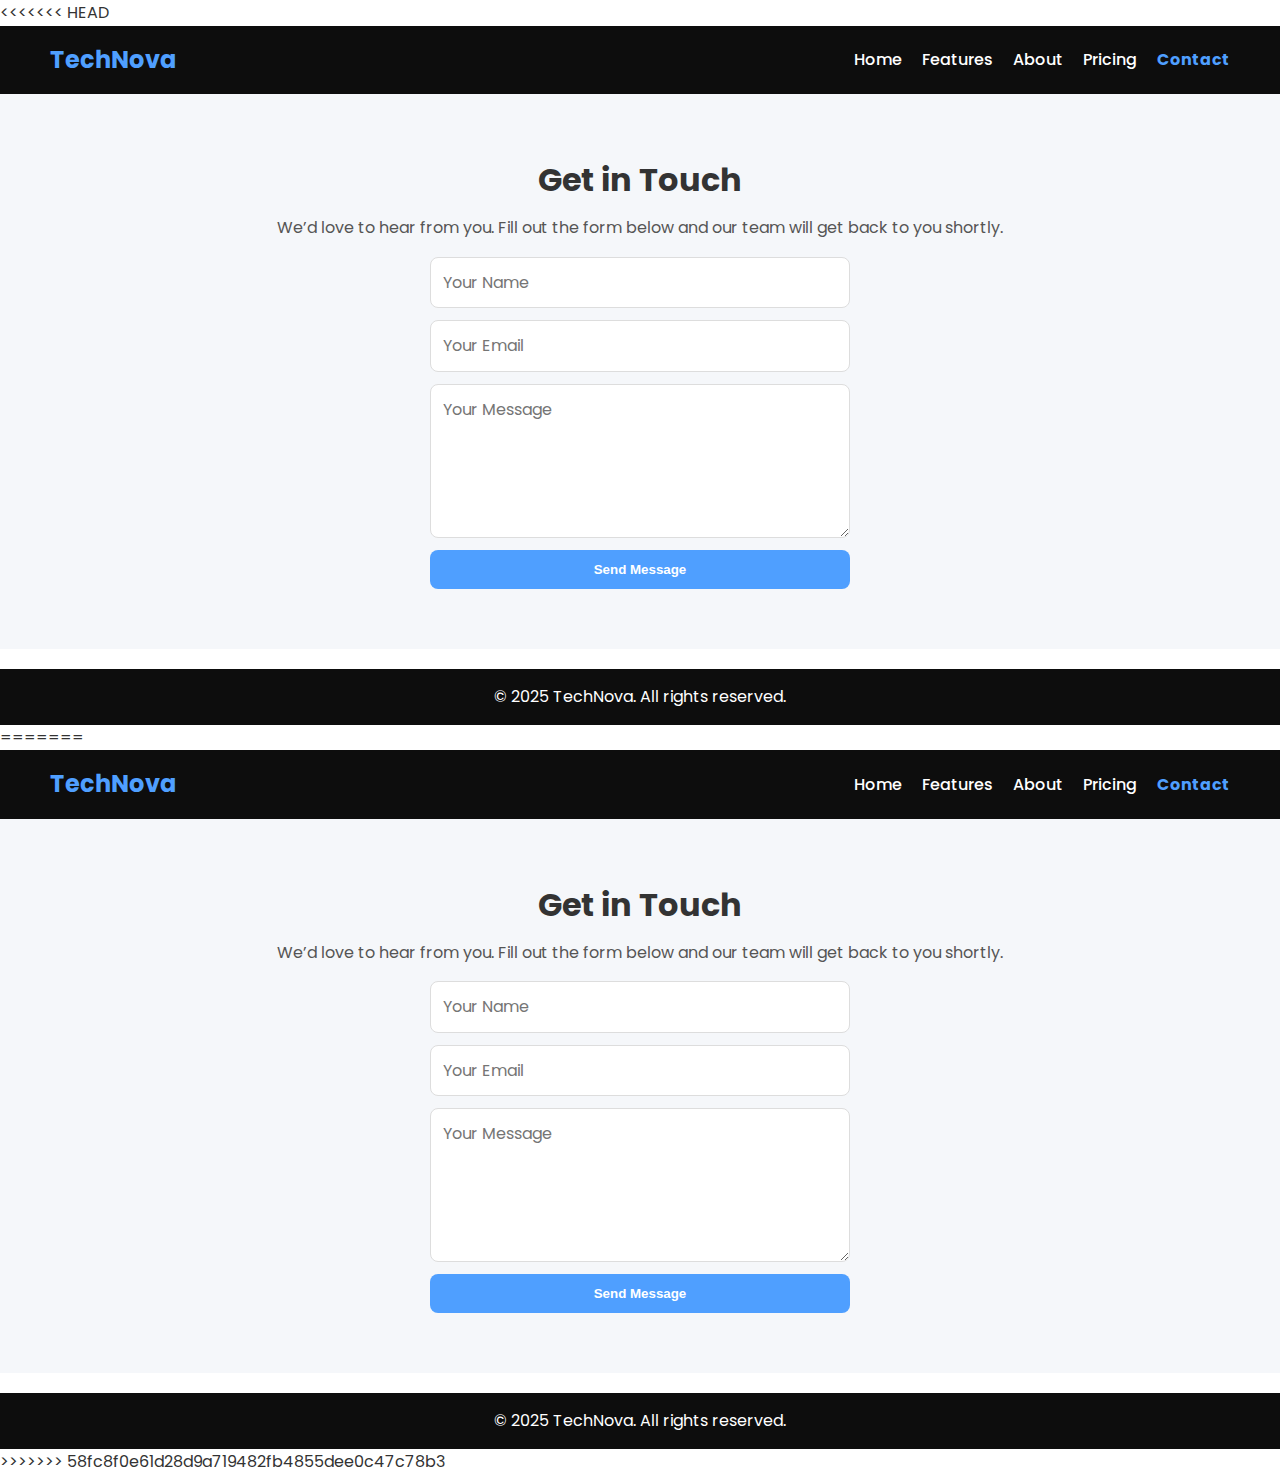
<file: contact.html>
<<<<<<< HEAD
<!DOCTYPE html>
<html lang="en">
<head>
  <meta charset="UTF-8">
  <meta name="viewport" content="width=device-width, initial-scale=1.0">
  <title>TechNova - Contact</title>
  <link rel="stylesheet" href="style.css">
  <link href="https://fonts.googleapis.com/css2?family=Poppins:wght@400;600;700&display=swap" rel="stylesheet">
</head>
<body>
  <!-- Navbar -->
  <header>
    <nav class="navbar">
      <div class="logo">TechNova</div>
      <ul class="nav-links" id="navLinks">
        <li><a href="index.html">Home</a></li>
        <li><a href="features.html">Features</a></li>
        <li><a href="about.html">About</a></li>
        <li><a href="pricing.html">Pricing</a></li>
        <li><a href="contact.html" class="active">Contact</a></li>
      </ul>
      <div class="menu-toggle" id="menuToggle">&#9776;</div>
    </nav>
  </header>

  <!-- Contact -->
  <section class="contact">
    <h2>Get in Touch</h2>
    <p>We’d love to hear from you. Fill out the form below and our team will get back to you shortly.</p>
    <form>
      <input type="text" placeholder="Your Name" required>
      <input type="email" placeholder="Your Email" required>
      <textarea rows="5" placeholder="Your Message"></textarea>
      <button type="submit">Send Message</button>
    </form>
  </section>

  <footer>
    <p>© 2025 TechNova. All rights reserved.</p>
  </footer>
  <script src="script.js"></script>
</body>
</html>
=======
<!DOCTYPE html>
<html lang="en">
<head>
  <meta charset="UTF-8">
  <meta name="viewport" content="width=device-width, initial-scale=1.0">
  <title>TechNova - Contact</title>
  <link rel="stylesheet" href="style.css">
  <link href="https://fonts.googleapis.com/css2?family=Poppins:wght@400;600;700&display=swap" rel="stylesheet">
</head>
<body>
  <!-- Navbar -->
  <header>
    <nav class="navbar">
      <div class="logo">TechNova</div>
      <ul class="nav-links" id="navLinks">
        <li><a href="index.html">Home</a></li>
        <li><a href="features.html">Features</a></li>
        <li><a href="about.html">About</a></li>
        <li><a href="pricing.html">Pricing</a></li>
        <li><a href="contact.html" class="active">Contact</a></li>
      </ul>
      <div class="menu-toggle" id="menuToggle">&#9776;</div>
    </nav>
  </header>

  <!-- Contact -->
  <section class="contact">
    <h2>Get in Touch</h2>
    <p>We’d love to hear from you. Fill out the form below and our team will get back to you shortly.</p>
    <form>
      <input type="text" placeholder="Your Name" required>
      <input type="email" placeholder="Your Email" required>
      <textarea rows="5" placeholder="Your Message"></textarea>
      <button type="submit">Send Message</button>
    </form>
  </section>

  <footer>
    <p>© 2025 TechNova. All rights reserved.</p>
  </footer>
  <script src="script.js"></script>
</body>
</html>
>>>>>>> 58fc8f0e61d28d9a719482fb4855dee0c47c78b3
</file>
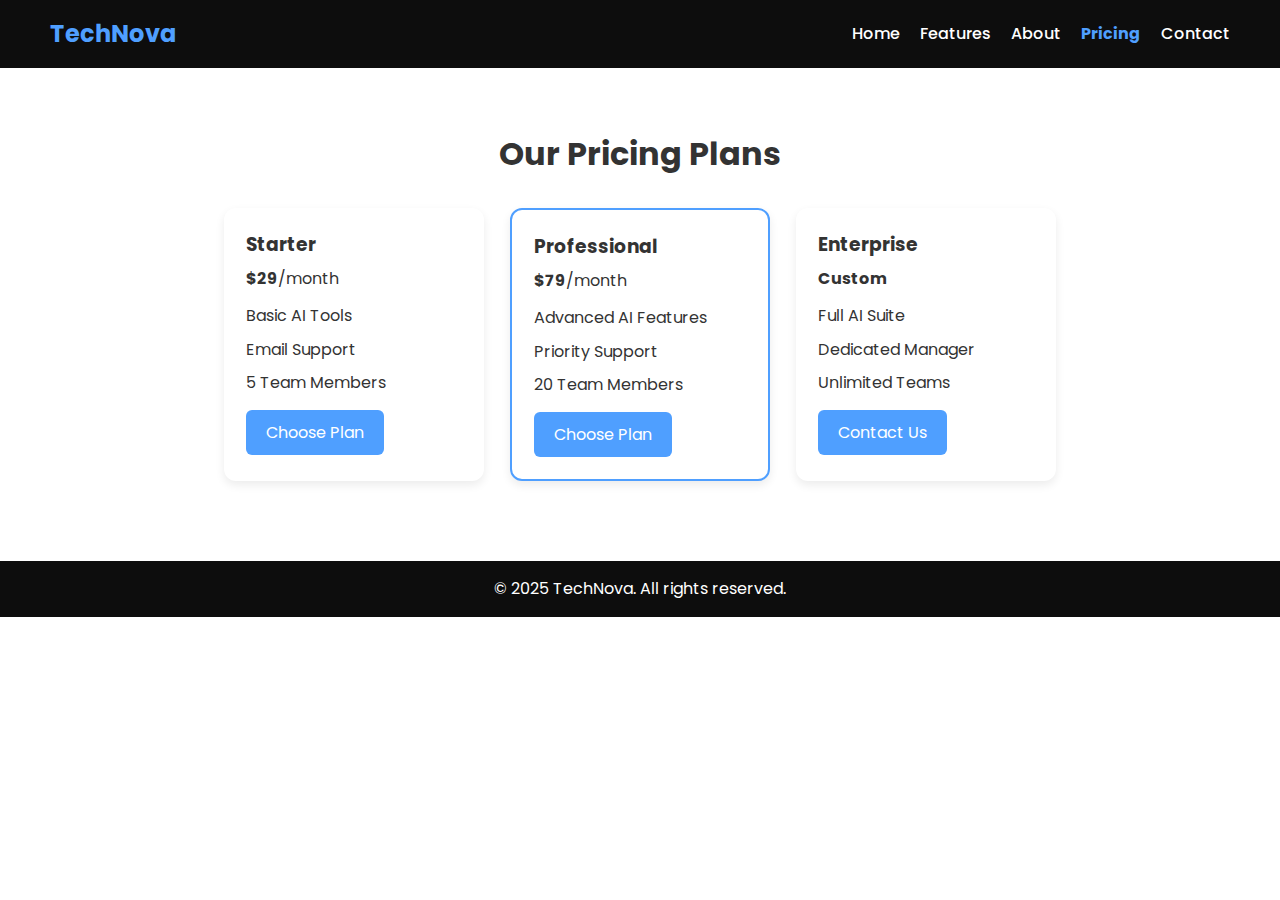
<file: pricing.html>
<!DOCTYPE html>
<html lang="en">
<head>
  <meta charset="UTF-8">
  <meta name="viewport" content="width=device-width, initial-scale=1.0">
  <title>TechNova - Pricing</title>
  <link rel="stylesheet" href="style.css">
  <link href="https://fonts.googleapis.com/css2?family=Poppins:wght@400;600;700&display=swap" rel="stylesheet">
</head>
<body>
  <!-- Navbar -->
  <header>
    <nav class="navbar">
      <div class="logo">TechNova</div>
      <ul class="nav-links" id="navLinks">
        <li><a href="index.html">Home</a></li>
        <li><a href="features.html">Features</a></li>
        <li><a href="about.html">About</a></li>
        <li><a href="pricing.html" class="active">Pricing</a></li>
        <li><a href="contact.html">Contact</a></li>
      </ul>
      <div class="menu-toggle" id="menuToggle">&#9776;</div>
    </nav>
  </header>

  <!-- Pricing -->
  <section class="pricing">
    <h2>Our Pricing Plans</h2>
    <div class="pricing-cards">
      <div class="price-card">
        <h3>Starter</h3>
        <p><strong>$29</strong>/month</p>
        <ul>
          <li>Basic AI Tools</li>
          <li>Email Support</li>
          <li>5 Team Members</li>
        </ul>
        <a href="contact.html" class="btn">Choose Plan</a>
      </div>

      <div class="price-card highlight">
        <h3>Professional</h3>
        <p><strong>$79</strong>/month</p>
        <ul>
          <li>Advanced AI Features</li>
          <li>Priority Support</li>
          <li>20 Team Members</li>
        </ul>
        <a href="contact.html" class="btn">Choose Plan</a>
      </div>

      <div class="price-card">
        <h3>Enterprise</h3>
        <p><strong>Custom</strong></p>
        <ul>
          <li>Full AI Suite</li>
          <li>Dedicated Manager</li>
          <li>Unlimited Teams</li>
        </ul>
        <a href="contact.html" class="btn">Contact Us</a>
      </div>
    </div>
  </section>

  <footer>
    <p>© 2025 TechNova. All rights reserved.</p>
  </footer>
  <script src="script.js"></script>
</body>
</html>
</file>
<file: style.css>
/* ======================
   GLOBAL RESET & BASE
====================== */
* {
  margin: 0;
  padding: 0;
  box-sizing: border-box;
}

html { scroll-behavior: smooth; }

body {
  font-family: "Poppins", sans-serif;
  line-height: 1.6;
  color: #333;
  background: #fff;
}

/* Generic Button */
.btn {
  background: #4f9fff;
  color: #fff;
  padding: 10px 20px;
  border-radius: 6px;
  text-decoration: none;
  display: inline-block;
  transition: 0.3s;
}
.btn:hover { background:#357ae8; transform: scale(1.05); }

/* ======================
   NAVBAR
====================== */
header {
  background: #0d0d0d;
  color: #fff;
  padding: 15px 50px;
}

.navbar {
  display: flex;
  justify-content: space-between;
  align-items: center;
}

.logo {
  font-size: 1.5rem;
  font-weight: 700;
  color: #4f9fff;
}

.nav-links {
  list-style: none;
  display: flex;
  gap: 20px;
}

.nav-links a {
  color: #fff;
  text-decoration: none;
  font-weight: 500;
}
.nav-links a.active { color: #4f9fff; font-weight: 700; }

.menu-toggle {
  display: none;
  font-size: 1.8rem;
  cursor: pointer;
  color: #fff;
}

/* Mobile off-canvas menu */
@media (max-width: 768px) {
  .nav-links {
    position: fixed;
    top: 0; right: -240px;
    width: 220px; height: 100%;
    background: #0d0d0d;
    flex-direction: column;
    padding-top: 70px;
    padding-left: 20px;
    gap: 18px;
    transition: right .3s ease-in-out;
    z-index: 1000;
  }
  .nav-links.active { right: 0; }
  .menu-toggle { display: block; }
}

/* ======================
   HERO (Home + reusable)
====================== */
.hero {
  display: flex;
  align-items: center;
  justify-content: space-between;
  gap: 40px;
  padding: 60px 50px;
  background: #f5f7fa;
}
.hero-text { flex: 1; }
.hero-text h1 { font-size: 2.5rem; color:#222; }
.hero-text p { margin: 20px 0; font-size: 1.05rem; color:#555; }
.hero-img img { width: 400px; max-width: 100%; }

/* ======================
   TRUSTED (Home)
====================== */
.trusted { text-align: center; padding: 40px 20px; }
.trusted p { margin-bottom: 18px; font-size: 1.1rem; }
.logos img { width: 100px; margin: 0 14px; transition: transform .3s; }
.logos img:hover { transform: scale(1.08); }

/* ======================
   STATS (Home)
====================== */
.stats {
  display: flex; justify-content: center; gap: 50px;
  background: #f5f7fa; padding: 50px 20px; text-align: center;
}
.stat h2 { font-size: 2rem; color:#357ae8; font-weight:700; }
.stat p { margin-top: 6px; color:#555; }

/* ======================
   WHY (Home + Features cards reuse)
====================== */
.why { padding: 60px 20px; text-align: center; }
.why h2 { font-size: 2rem; margin-bottom: 35px; }
.why-cards {
  display: flex; justify-content: center; gap: 30px; flex-wrap: wrap;
}
.why-card {
  background:#fff; width: 260px; padding: 22px;
  border-radius: 12px; box-shadow: 0 4px 10px rgba(0,0,0,.08);
  transition: transform .25s ease;
}
.why-card:hover { transform: translateY(-8px); }

/* ======================
   HOW (Home + About values)
====================== */
.how { padding: 60px 20px; text-align: center; background:#f9fbfd; }
.how h2 { font-size: 2rem; margin-bottom: 28px; }
.steps {
  display:flex; justify-content:center; gap:30px; flex-wrap:wrap;
}
.step {
  background:#fff; width:260px; padding:20px; border-radius:12px;
  box-shadow:0 4px 10px rgba(0,0,0,.08); transition: transform .25s ease;
}
.step:hover { transform: translateY(-8px); }

/* ======================
   TESTIMONIALS (Home + About)
====================== */
.testimonials { background:#f5f7fa; padding: 60px 20px; text-align:center; }
.testimonial-cards {
  display:flex; gap:20px; justify-content:center; flex-wrap:wrap;
}
.testimonial {
  background:#fff; width:280px; padding:20px; border-radius:12px;
  box-shadow:0 4px 10px rgba(0,0,0,.1); font-style: italic; transition:.25s;
}
.testimonial:hover { transform: scale(1.05); }
.testimonial h4 { margin-top:12px; font-size:.95rem; font-weight:600; color:#444; }

/* ======================
   CTA (Home + reuse)
====================== */
.cta {
  padding: 60px 20px; text-align:center;
  background: linear-gradient(135deg, #4f9fff, #357ae8);
  color:#fff;
}
.cta h2 { font-size:2rem; margin-bottom:12px; }
.cta p  { font-size:1.05rem; margin-bottom:22px; }
.cta .btn { background:#fff; color:#357ae8; font-weight:600; }
.cta .btn:hover { background:#f0f0f0; }

/* =========================================================
   >>> MISSING BEFORE (caused other pages to look unstyled) <<<
   FEATURES, ABOUT, PRICING, CONTACT
========================================================= */

/* FEATURES */
.features { padding: 60px 20px; text-align: center; }
.features h2 { font-size: 2rem; }
.feature-cards {
  margin-top: 28px;
  display:flex; justify-content:center; gap:30px; flex-wrap:wrap;
}
.card {
  width: 260px; padding: 22px; background:#fff; border-radius:12px;
  box-shadow:0 4px 10px rgba(0,0,0,.08); transition:.25s;
  text-align: left;
}
.card img { width: 60px; height: 60px; margin-bottom: 12px; }
.card h3 { margin-bottom: 8px; }
.card p  { color:#555; }
.card:hover { transform: translateY(-8px); box-shadow:0 6px 14px rgba(0,0,0,.16); }

/* ABOUT */
.about {
  display:flex; align-items:center; gap:30px;
  padding: 60px 50px; background:#eef3f8;
}
.about-text { flex:1; }
.about-text h2 { font-size:2rem; margin-bottom: 10px; }
.about-text p  { color:#444; }
.about-img img { width: 360px; max-width: 100%; border-radius: 12px; }

/* PRICING */
.pricing { padding: 60px 20px; text-align:center; }
.pricing h2 { font-size:2rem; }
.pricing-cards {
  margin-top: 28px;
  display:flex; justify-content:center; gap:26px; flex-wrap:wrap;
}
.price-card {
  width: 260px; padding: 22px; background:#fff; border-radius:12px;
  box-shadow:0 4px 10px rgba(0,0,0,.08);
  transition:.25s; text-align:left;
}
.price-card h3 { margin-bottom: 6px; }
.price-card p  { margin: 6px 0 12px; }
.price-card ul { list-style:none; margin: 0 0 14px; padding-left: 0; }
.price-card li { margin-bottom: 8px; }
.price-card.highlight { border: 2px solid #4f9fff; }
.price-card:hover { transform: scale(1.04); box-shadow:0 6px 14px rgba(0,0,0,.16); }

/* CONTACT */
.contact {
  padding: 60px 20px; text-align: center; background:#f5f7fa;
}
.contact h2 { font-size: 2rem; margin-bottom: 10px; }
.contact p  { color:#555; margin-bottom: 16px; }
.contact form {
  max-width: 420px; margin: 0 auto; display:flex; flex-direction:column;
  gap: 12px;
}
.contact input, .contact textarea {
  padding: 12px; border:1px solid #ddd; border-radius:8px; font: inherit;
}
.contact button {
  padding: 12px; border:none; border-radius:8px; cursor:pointer;
  background:#4f9fff; color:#fff; font-weight:600; transition:.25s;
}
.contact button:hover { background:#357ae8; transform: translateY(-1px); }

/* ======================
   FOOTER
====================== */
footer {
  text-align: center; padding: 15px; background:#0d0d0d; color:#fff; margin-top: 20px;
}

/* ======================
   RESPONSIVE
====================== */
@media (max-width: 992px) {
  .hero { padding: 50px 30px; }
  header { padding: 15px 30px; }
}

@media (max-width: 768px) {
  .hero { flex-direction: column; text-align: center; }
  .hero-img img { width: 300px; }

  .about { flex-direction: column; text-align: center; padding: 50px 24px; }
  .about-img img { width: 280px; }

  .stats { flex-direction: column; gap: 18px; }
  .why-cards, .steps, .testimonial-cards,
  .feature-cards, .pricing-cards { flex-direction: column; align-items: center; }
}
</file>
